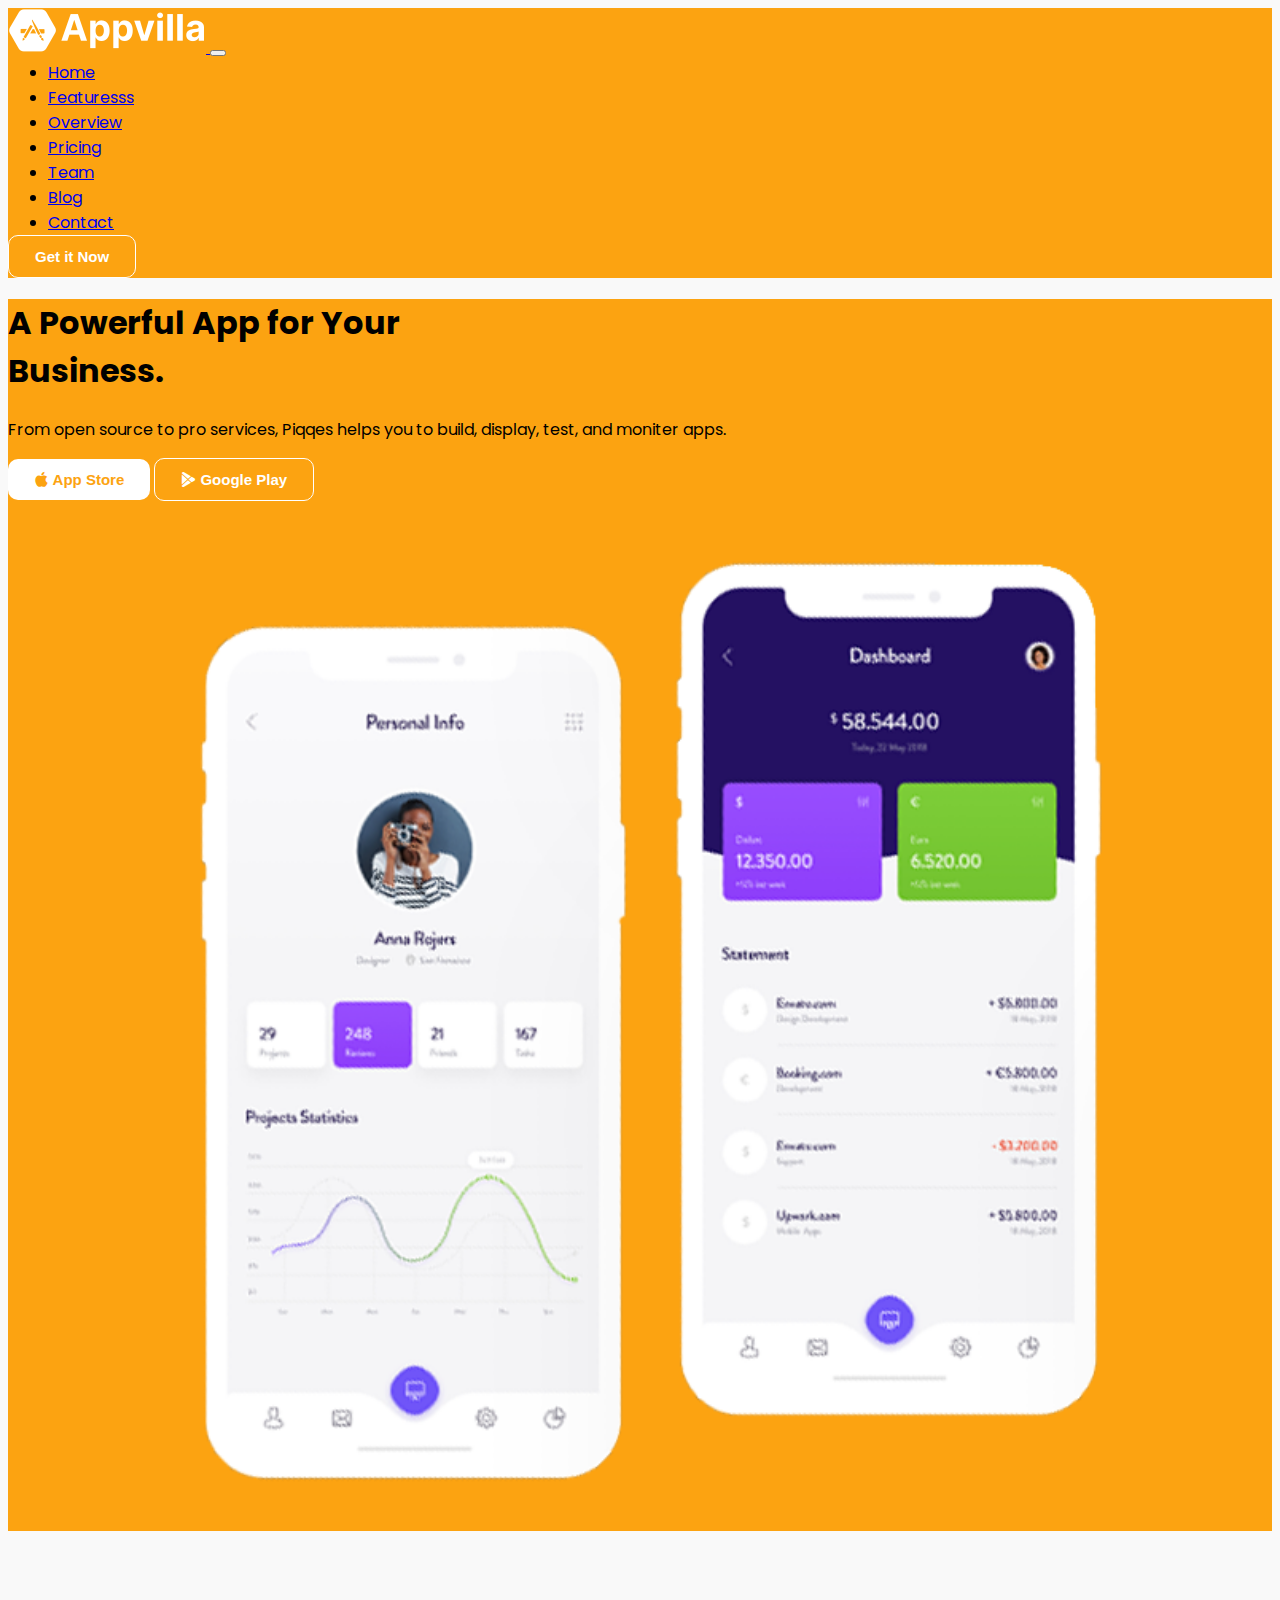
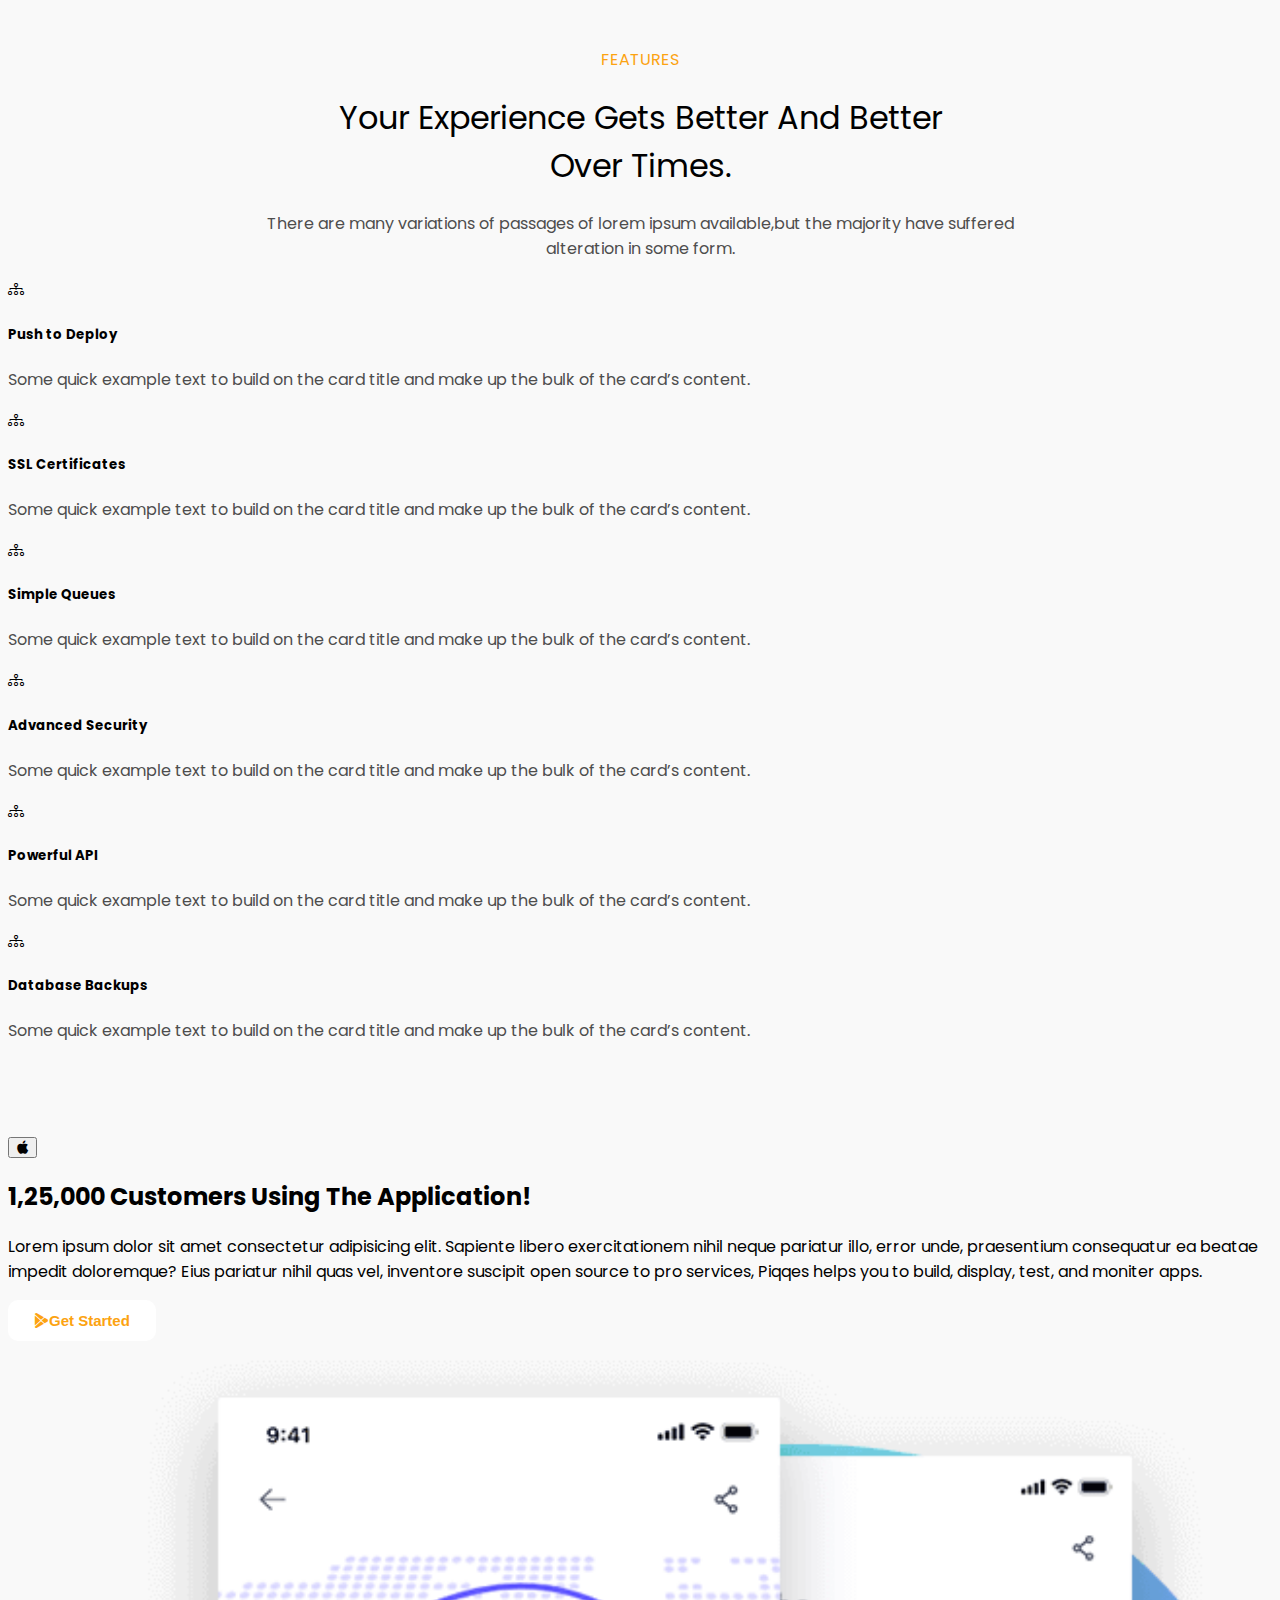
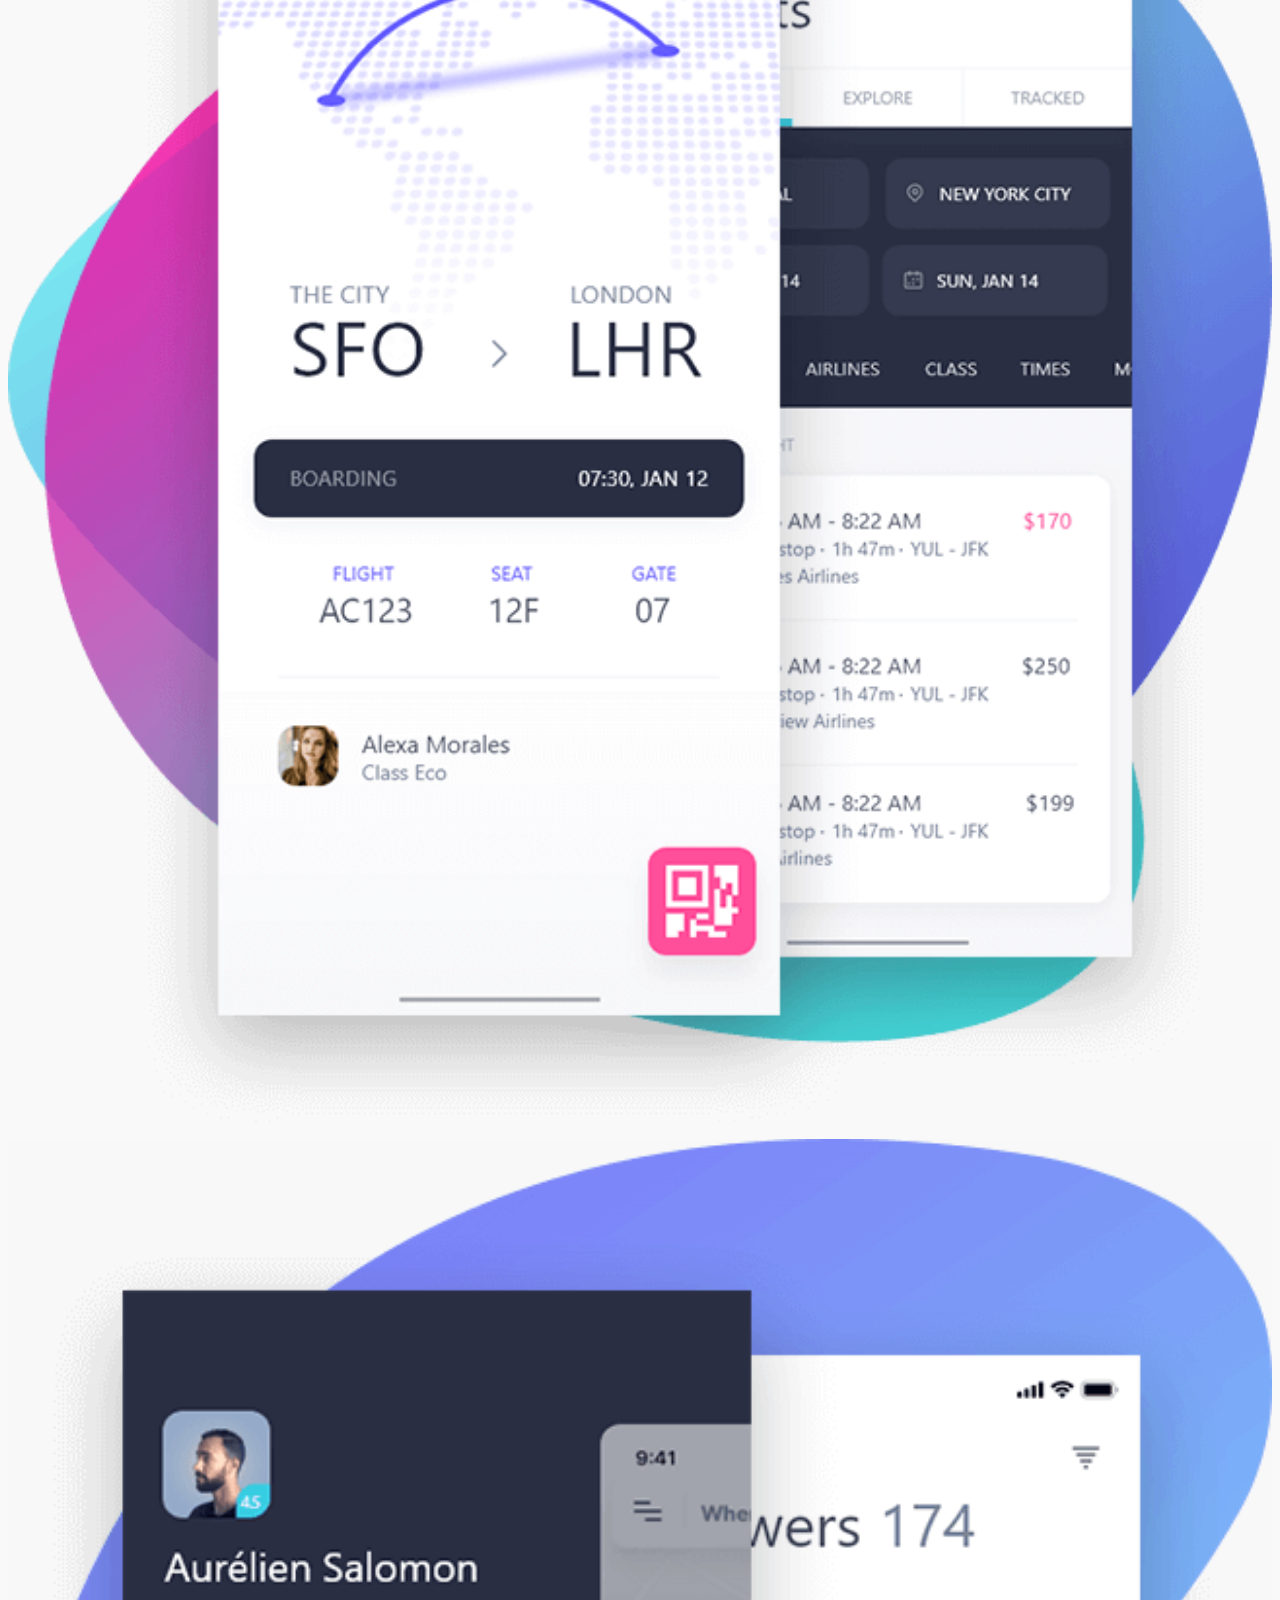
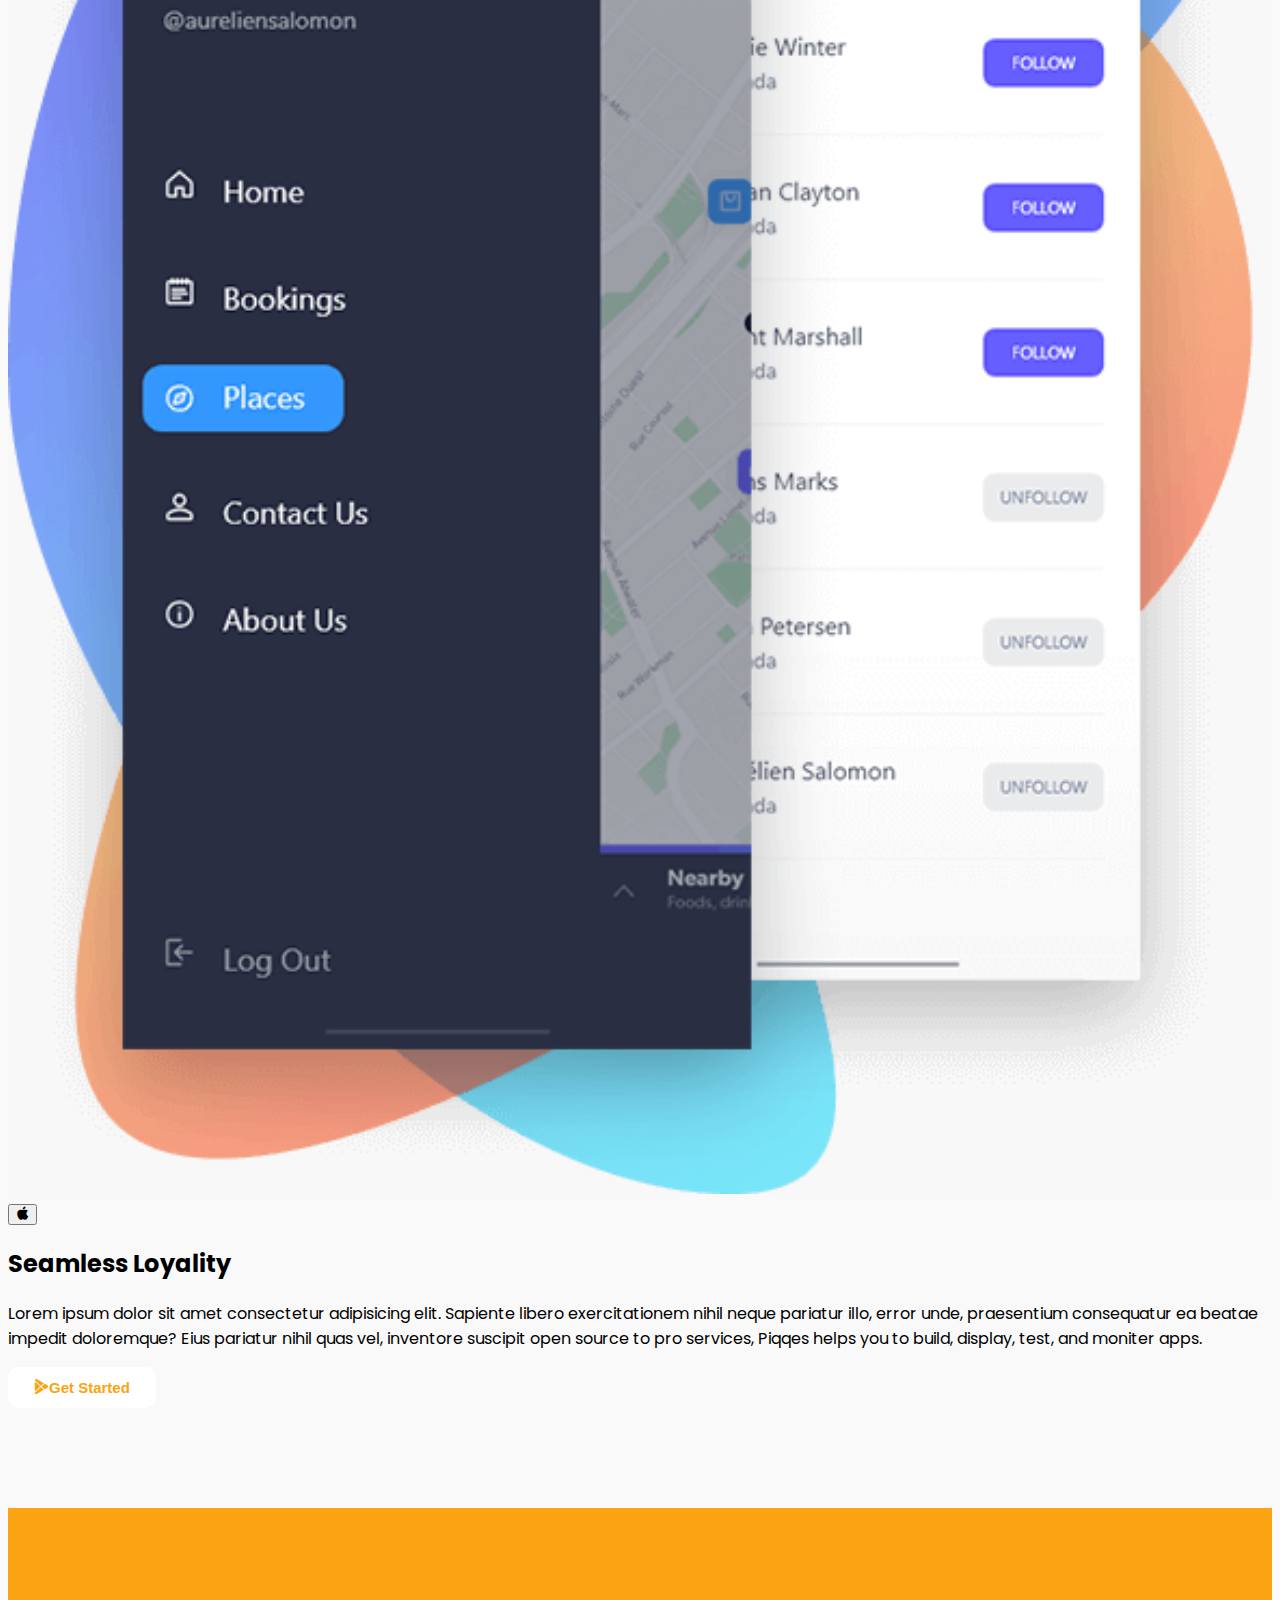
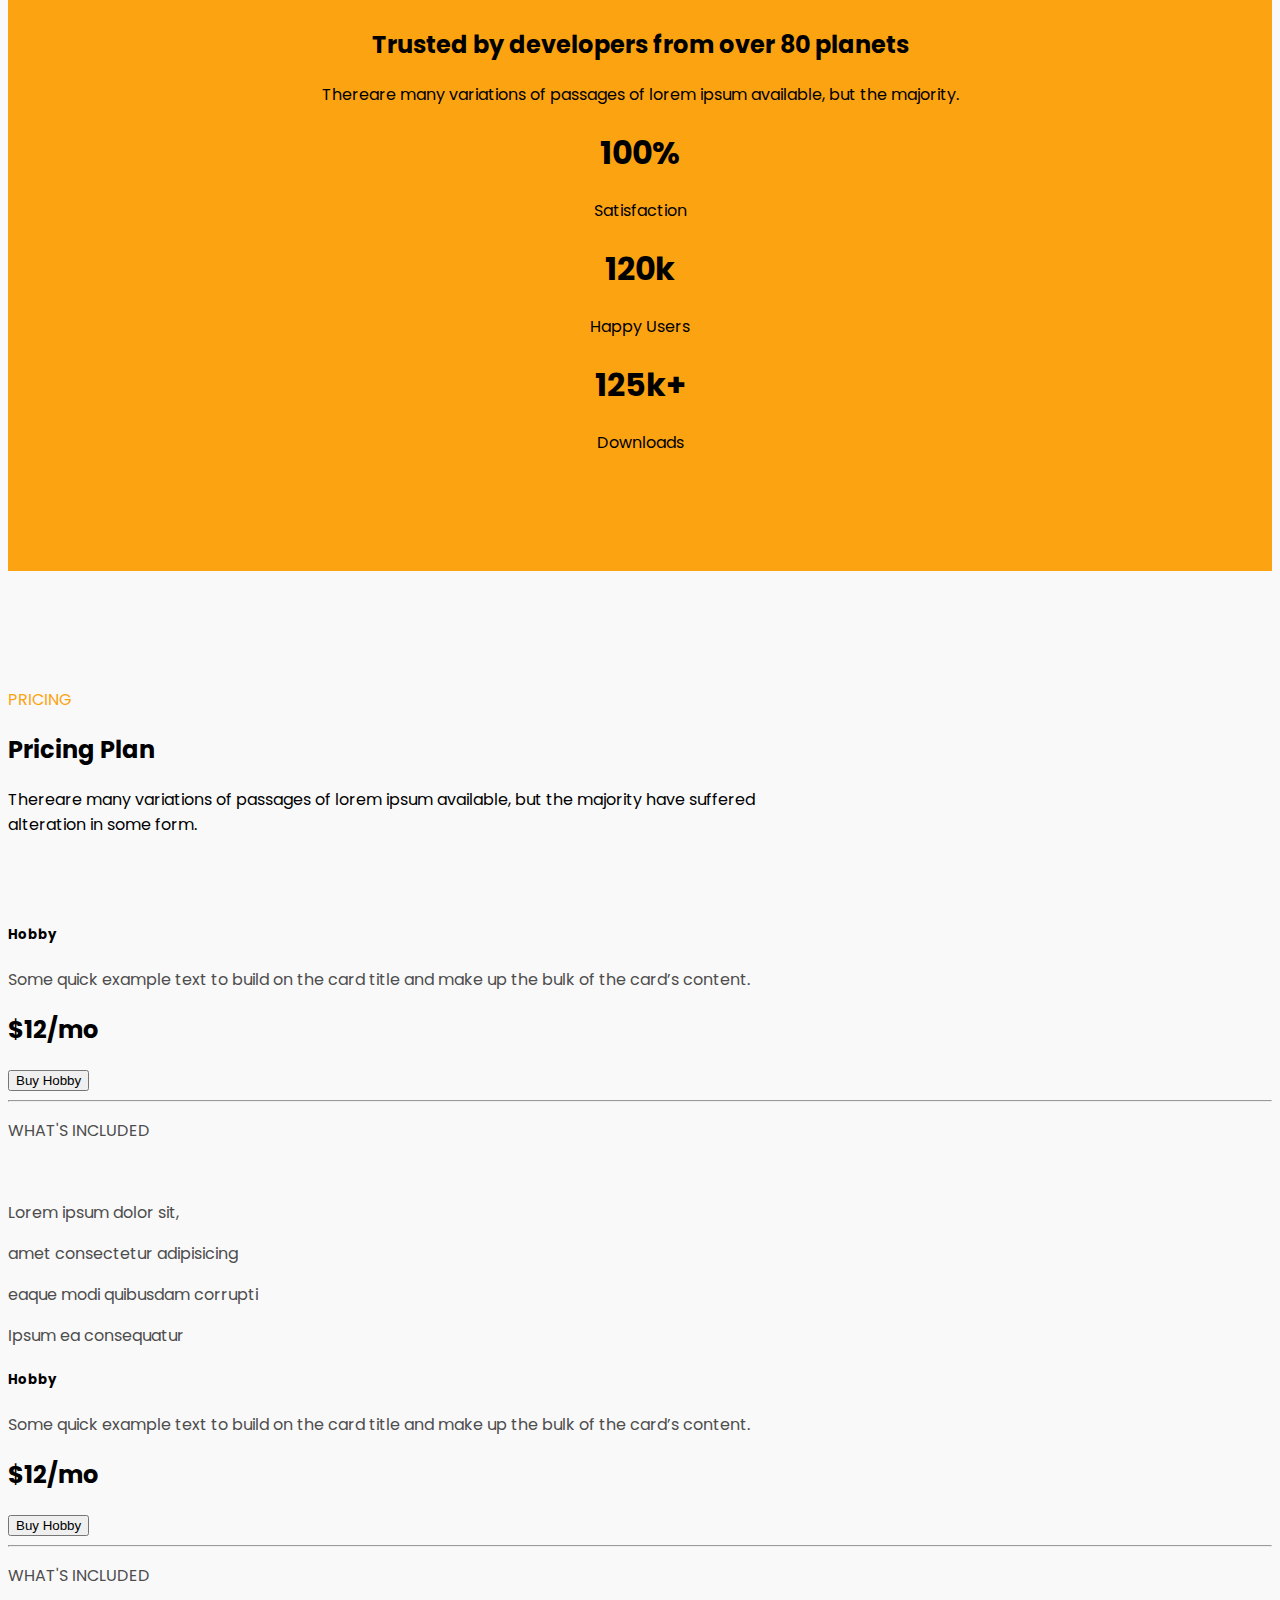
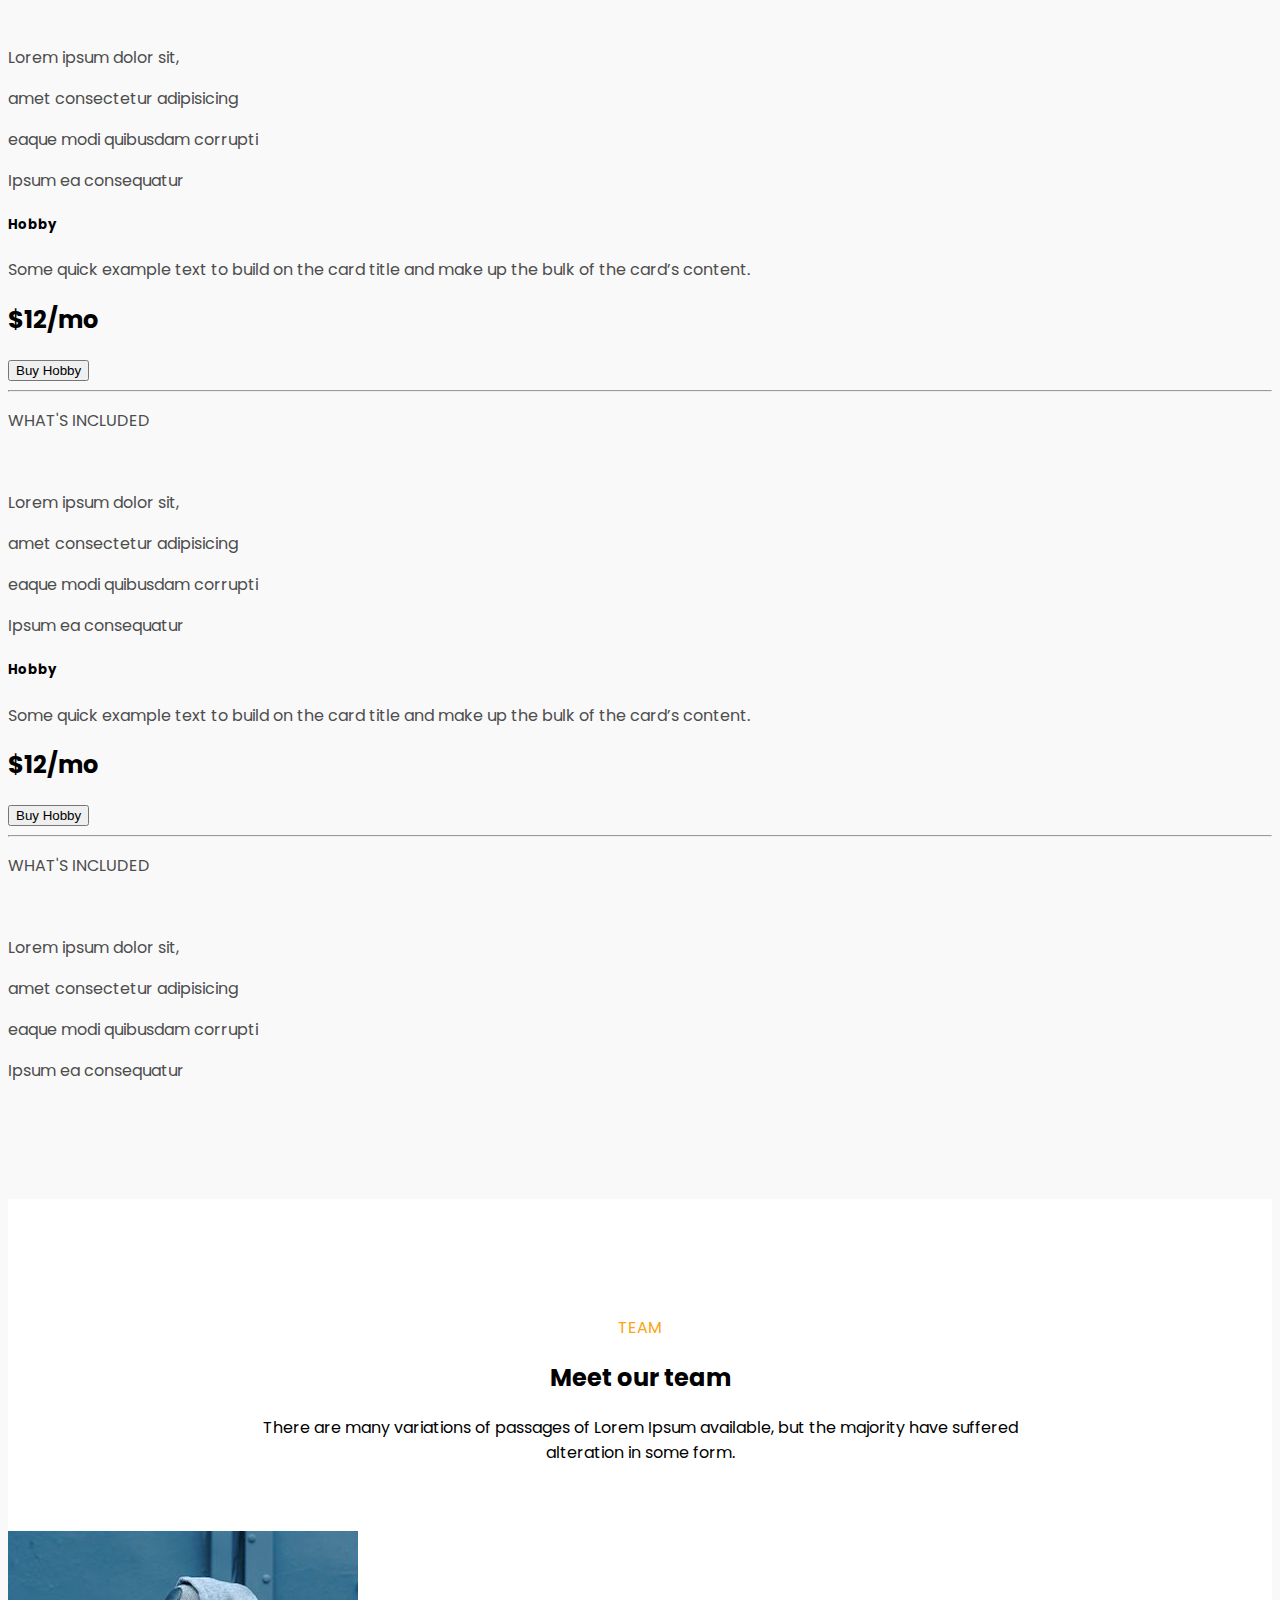
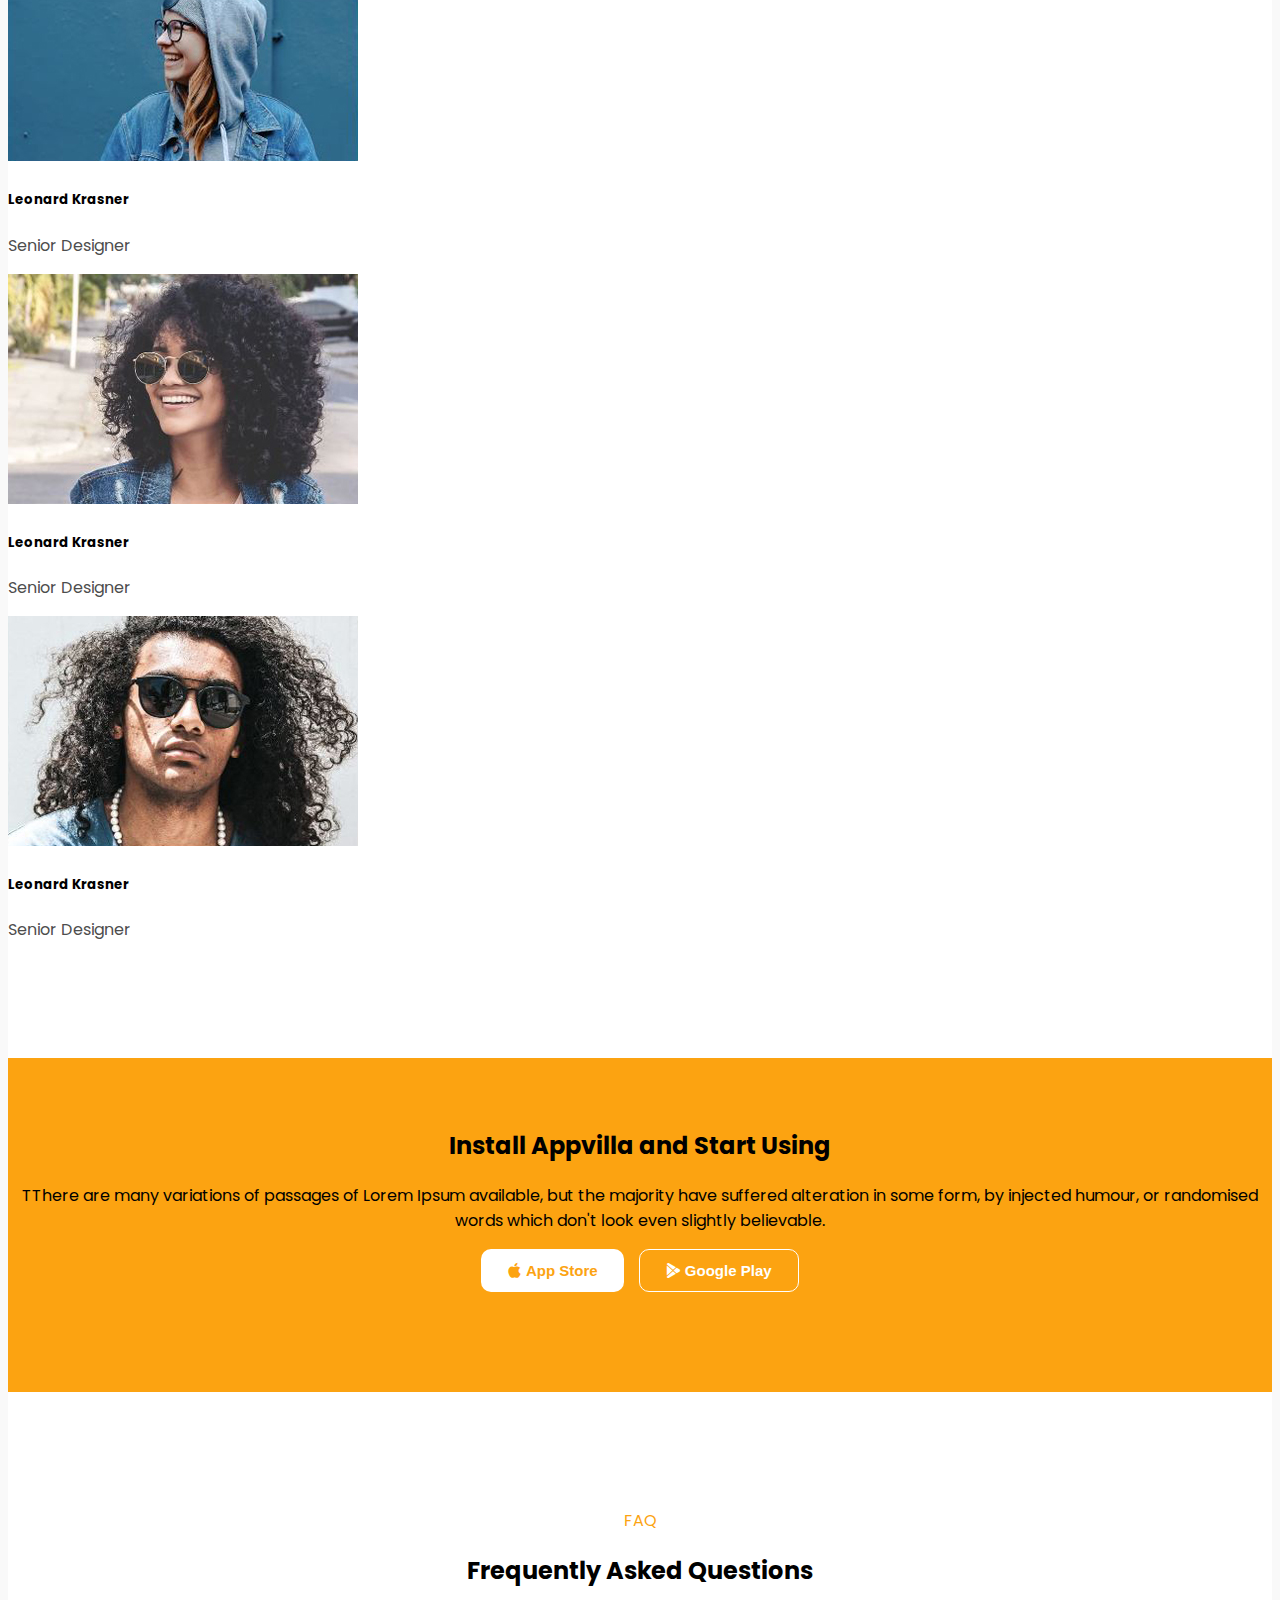
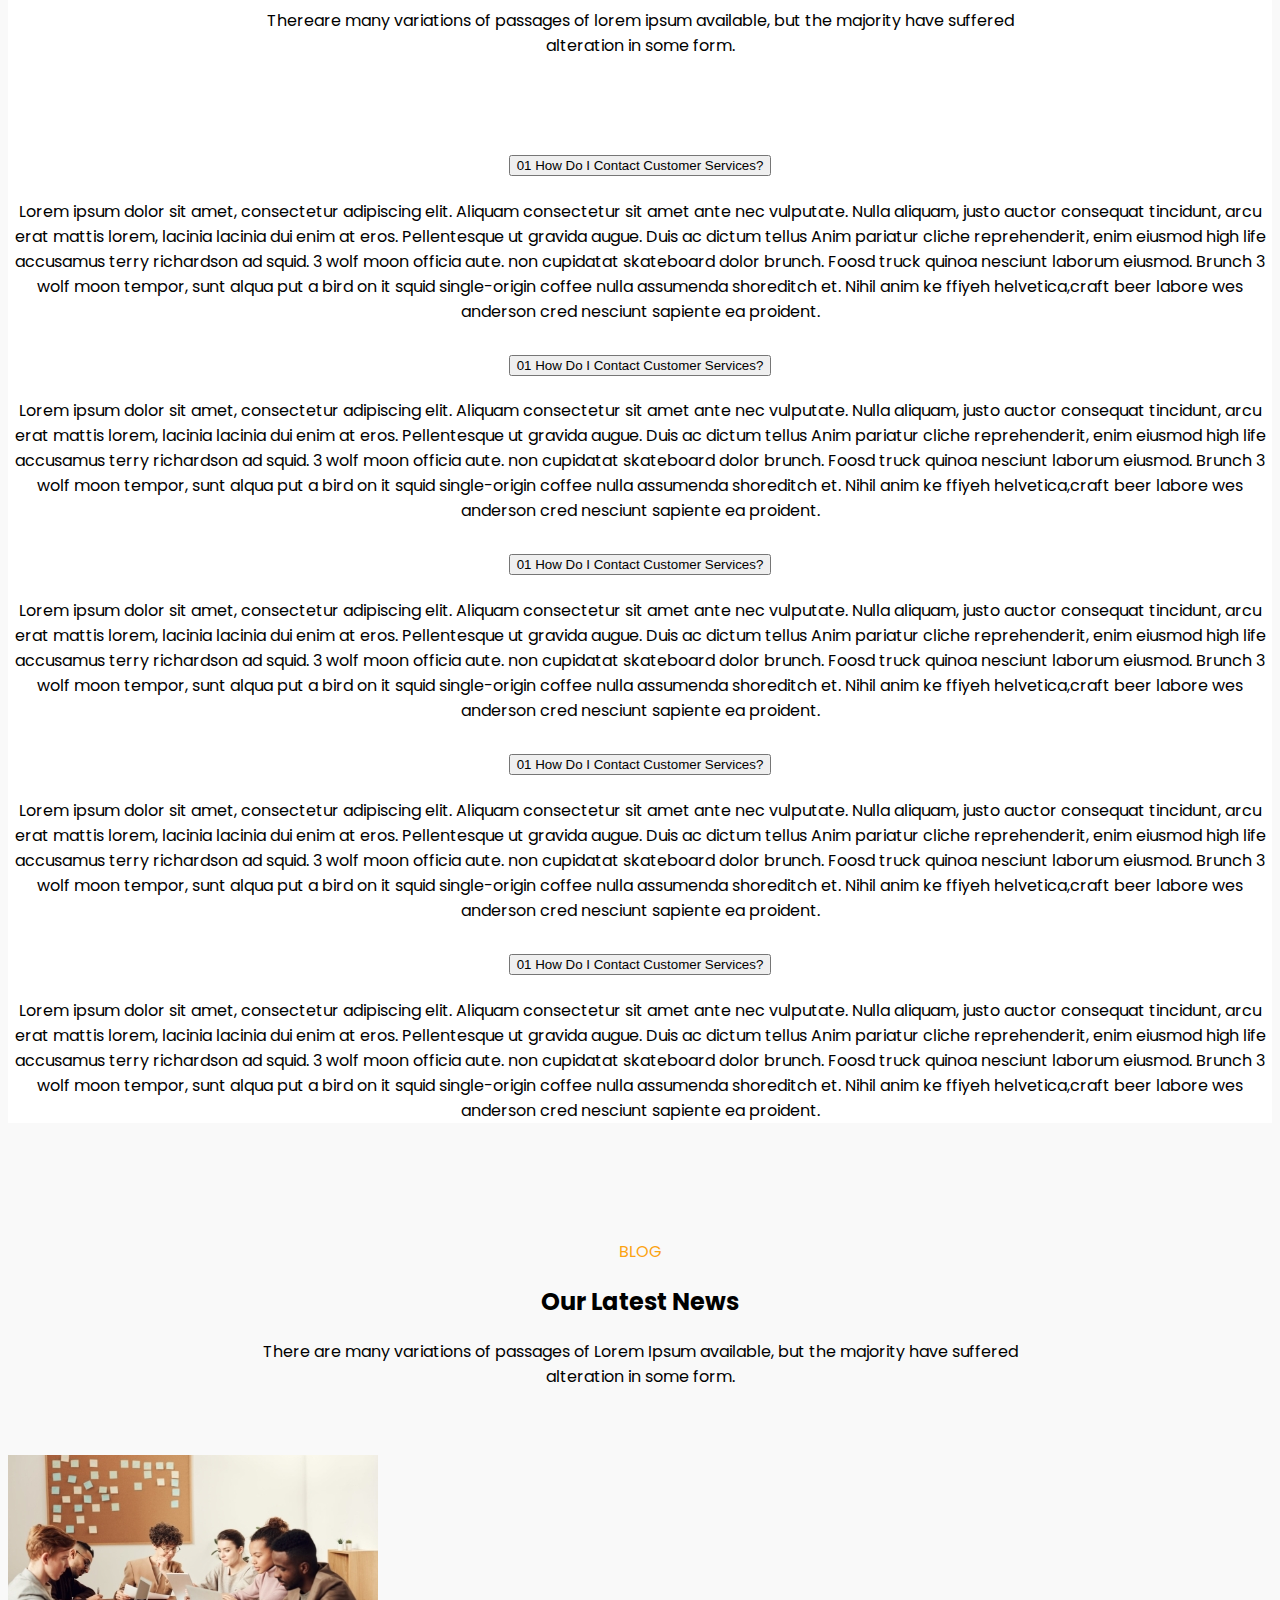
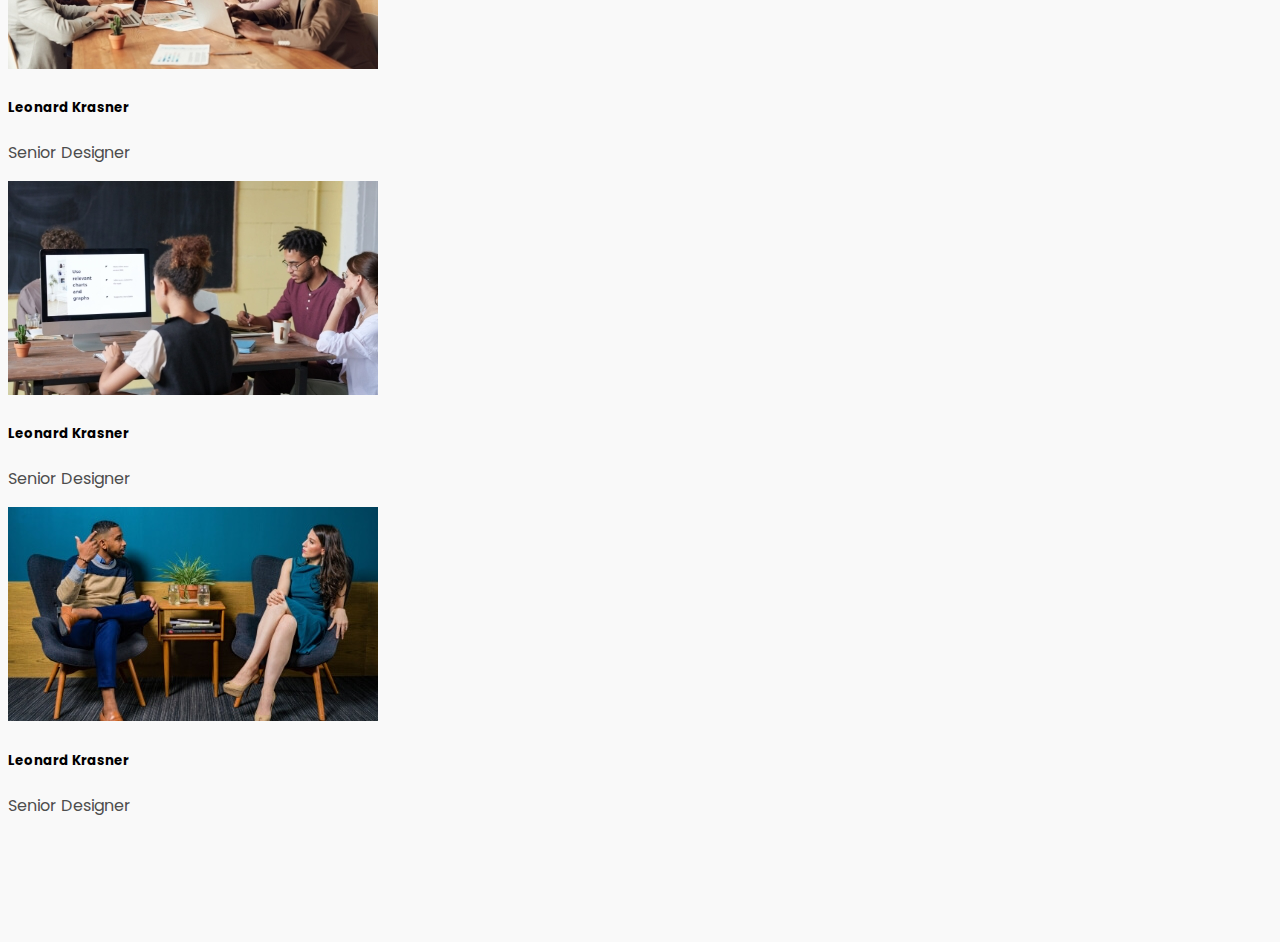
<file: index.html>
<!DOCTYPE html>
<html lang="en">

<head>
    <meta charset="UTF-8">
    <meta name="viewport" content="width=device-width, initial-scale=1.0">
    <link href="https://cdn.jsdelivr.net/npm/bootstrap@5.3.8/dist/css/bootstrap.min.css" rel="stylesheet"
        integrity="sha384-sRIl4kxILFvY47J16cr9ZwB07vP4J8+LH7qKQnuqkuIAvNWLzeN8tE5YBujZqJLB" crossorigin="anonymous">
    <script src="https://cdn.jsdelivr.net/npm/bootstrap@5.3.8/dist/js/bootstrap.bundle.min.js"
        integrity="sha384-FKyoEForCGlyvwx9Hj09JcYn3nv7wiPVlz7YYwJrWVcXK/BmnVDxM+D2scQbITxI"
        crossorigin="anonymous"></script>
    <link rel="stylesheet" href="https://cdn.jsdelivr.net/npm/bootstrap-icons@1.13.1/font/bootstrap-icons.min.css">
    <link rel="stylesheet" href="css/styleesheet-ezhil.css">
    <link rel="preconnect" href="https://fonts.googleapis.com">
    <link rel="preconnect" href="https://fonts.googleapis.com">
    <link rel="preconnect" href="https://fonts.gstatic.com" crossorigin>
    <link
        href="https://fonts.googleapis.com/css2?family=Poppins:ital,wght@0,100;0,200;0,300;0,400;0,500;0,600;0,700;0,800;0,900;1,100;1,200;1,300;1,400;1,500;1,600;1,700;1,800;1,900&display=swap"
        rel="stylesheet">
    <title>Website</title>
</head>

<body>
    <!-- Navbar -->
    <nav class="navbar navbar-expand-lg">
        <div class="container-fluid">
            <a class="navbar-brand" href="#">
                <!-- LOGO IMAGE HERE -->
                <img src="images\white-logo.png" alt="">
            </a>
            <button class="navbar-toggler" type="button" data-bs-toggle="collapse"
                data-bs-target="#navbarSupportedContent" aria-controls="navbarSupportedContent" aria-expanded="false"
                aria-label="Toggle navigation">
                <span class="navbar-toggler-icon"></span>
            </button>
            <div class="collapse navbar-collapse" id="navbarSupportedContent">
                <ul class="navbar-nav me-auto mb-2 mb-lg-0 nav-center">
                    <!-- CREATE NAV LINKS HERE -->
                    <li class="nav-item">
                        <a class="nav-link active" aria-current="page" href="#">Home</a>
                    </li>
                    <li class="nav-item">
                        <a class="nav-link" href="#">Featuresss</a>
                    </li>
                    <li class="nav-item">
                        <a class="nav-link" href="#">Overview</a>
                    </li>
                    <li class="nav-item">
                        <a class="nav-link" href="#">Pricing</a>
                    </li>
                    <li class="nav-item">
                        <a class="nav-link" href="#">Team</a>
                    </li>
                    <li class="nav-item">
                        <a class="nav-link" href="#">Blog</a>
                    </li>
                    <li class="nav-item">
                        <a class="nav-link" href="#">Contact</a>
                    </li>
                </ul>
                <div class="btm-wrap"><button>Get it Now</button></div>
            </div>
        </div>
    </nav>
    <!-- Navbar -->

    <!-- Hero -->
    <div class="hero-wrap">
        <div class="container">
            <div class="row">
                <div class="col-lg-6 col-md-12">
                    <h1>A Powerful App for Your<br>Business.</h1>
                    <p>From open source to pro services, Piqqes helps you to build, display, test, and moniter apps.</p>
                    <div class="button-wrap">
                        <button><i class="bi bi-apple"></i> App Store</button>
                        <button class="outline"><i class="bi bi-google-play"></i> Google Play</button>
                    </div>
                </div>
                <div class="col-lg-6 col-md-12">
                    <img src="images\hero-img.png" style="width:100%" alt="">
                </div>
            </div>
        </div>
    </div><br><br><br><br>
    <!-- Hero -->
    <!-- Features #1 -->
    <div class="feature-wrap">
        <div class="container">
            <div class="row">
                <p style="color:#fca311">FEATURES</p>
                <h1>Your Experience Gets Better And Better<br> Over Times.</h1>
                <p style="color:rgb(78, 77, 77)">There are many variations of passages of lorem ipsum available,but the
                    majority have suffered<br>alteration in some form.</p>
                <div class="col-lg-4 col-md-12">
                    <div class="card">
                        <i class="bi bi-diagram-3"></i>
                        <div class="card-body">
                            <h5 class="title">Push to Deploy</h5>
                            <p class="text">Some quick example text to build on the card title and make up the bulk
                                of the card’s content.</p>
                        </div>
                    </div>
                </div>
                <div class="col-lg-4 col-md-12">
                    <div class="card">
                        <i class="bi bi-diagram-3"></i>
                        <div class="card-body">
                            <h5 class="title">SSL Certificates</h5>
                            <p class="text">Some quick example text to build on the card title and make up the bulk
                                of the card’s content.</p>
                        </div>
                    </div>
                </div>
                <div class="col-lg-4 col-md-12">
                    <div class="card">
                        <i class="bi bi-diagram-3"></i>
                        <div class="card-body">
                            <h5 class="title">Simple Queues</h5>
                            <p class="text">Some quick example text to build on the card title and make up the bulk
                                of the card’s content.</p>
                        </div>
                    </div>
                </div>
                <div class="col-lg-4 col-md-12">
                    <div class="card">
                        <i class="bi bi-diagram-3"></i>
                        <div class="card-body">
                            <h5 class="title">Advanced Security</h5>
                            <p class="text">Some quick example text to build on the card title and make up the bulk
                                of the card’s content.</p>
                        </div>
                    </div>
                </div>
                <div class="col-lg-4 col-md-12">
                    <div class="card">
                        <i class="bi bi-diagram-3"></i>
                        <div class="card-body">
                            <h5 class="title">Powerful API</h5>
                            <p class="text">Some quick example text to build on the card title and make up the bulk
                                of the card’s content.</p>
                        </div>
                    </div>
                </div>
                <div class="col-lg-4 col-md-12">
                    <div class="card">
                        <i class="bi bi-diagram-3"></i>
                        <div class="card-body">
                            <h5 class="title">Database Backups</h5>
                            <p class="text">Some quick example text to build on the card title and make up the bulk
                                of the card’s content.</p>
                        </div>
                    </div>
                </div>
            </div>
        </div>
    </div><br><br><br>
    <!-- Features-->

    <!-- Features #1 -->
    <div class="Fea1-wrap">
        <div class="container">
            <div class="row">
                <div class="col-lg-6 col-md-12">
                    <button><i class="bi bi-apple"></i></button>
                    <h2>1,25,000 Customers Using The Application!</h2>
                    <p> Lorem ipsum dolor sit amet consectetur adipisicing elit. Sapiente libero exercitationem nihil
                        neque pariatur illo,
                        error unde, praesentium consequatur ea beatae impedit doloremque? Eius pariatur nihil quas vel,
                        inventore suscipit
                        open source to pro services, Piqqes helps you to build, display, test, and moniter apps.</p>
                    <div class="button-wrap">

                        <button><i class="bi bi-google-play"></i>Get Started</button>
                    </div>
                </div>
                <div class="col-lg-6 col-md-12">
                    <img src="images\features-1.png" style="width:100%" alt="">
                </div>
            </div>
        </div>
    </div>
    <!-- Features #1 -->

    <!-- Features #2-->
    <div class="Fea1-wrap">
        <div class="container">
            <div class="row">
                <div class="col-lg-6 col-md-12">
                    <img src="images\features-2.png" style="width:100%" alt="">
                </div>
                <div class="col-lg-6 col-md-12">
                    <button><i class="bi bi-apple"></i></button>
                    <h2>Seamless Loyality</h2>
                    <p> Lorem ipsum dolor sit amet consectetur adipisicing elit. Sapiente libero exercitationem nihil
                        neque pariatur illo,
                        error unde, praesentium consequatur ea beatae impedit doloremque? Eius pariatur nihil quas vel,
                        inventore suscipit
                        open source to pro services, Piqqes helps you to build, display, test, and moniter apps.</p>
                    <div class="button-wrap">

                        <button><i class="bi bi-google-play"></i>Get Started</button>
                    </div>
                </div>

            </div>
        </div>
    </div><br><br><br><br>
    <!-- Features #1 -->

    <!-- Stats -->
    <div class="stats-wrap">
        <div class="container"><br><br><br><br>
            <h2>Trusted by developers from over 80 planets</h2>
            <p>Thereare many variations of passages of lorem ipsum available, but the majority.</p>
            <div class="row">
                <div class="col-lg-4 col-md-2">
                    <h1>100%</h1>
                    <p>Satisfaction</p>
                </div>
                <div class="col-lg-4 col-md-2">
                    <h1>120k</h1>
                    <p>Happy Users</p>
                </div>
                <div class="col-lg-4 col-md-2">
                    <h1>125k+</h1>
                    <p>Downloads</p>
                </div>
            </div>
        </div><br><br><br><br>
    </div>

    <!-- Stats -->

    <!-- Pricing -->
    <div class="price-wrap">
        <div class="container"><br><br><br><br>
            <p style="color:#fca311">PRICING</p>
            <h2>Pricing Plan</h2>
            <p>Thereare many variations of passages of lorem ipsum
                available, but the majority have suffered <br>alteration in some form.</p><br><br>
            <div class="row">
                <div class="col-lg-3 col-md-6">
                    <div class="card">
                        <div class="card-body">
                            <h5 class="card-title">Hobby</h5>
                            <p class="card-text">Some quick example text to build on the card title and make up the bulk
                                of the card’s content.</p>
                            <h2>$12/mo</h2>
                            <button>Buy Hobby</button>
                            <hr>
                            <p>WHAT'S INCLUDED</p><br>
                            <p>Lorem ipsum dolor sit,
                            <p>amet consectetur adipisicing </p>
                            <p>eaque modi quibusdam corrupti</p>
                            <p>Ipsum ea consequatur</p>
                        </div>
                    </div>
                </div>
                <div class="col-lg-3 col-md-6">
                    <div class="card">
                        <div class="card-body">
                            <h5 class="card-title">Hobby</h5>
                            <p class="card-text">Some quick example text to build on the card title and make up the bulk
                                of the card’s content.</p>
                            <h2>$12/mo</h2>
                            <button>Buy Hobby</button>
                            <hr>
                            <p>WHAT'S INCLUDED</p><br>
                            <p>Lorem ipsum dolor sit,
                            <p>amet consectetur adipisicing </p>
                            <p>eaque modi quibusdam corrupti</p>
                            <p>Ipsum ea consequatur</p>
                        </div>
                    </div>
                </div>
                <div class="col-lg-3 col-md-6">
                    <div class="card">
                        <div class="card-body">
                            <h5 class="card-title">Hobby</h5>
                            <p class="card-text">Some quick example text to build on the card title and make up the bulk
                                of the card’s content.</p>
                            <h2>$12/mo</h2>
                            <button>Buy Hobby</button>
                            <hr>
                            <p>WHAT'S INCLUDED</p><br>
                            <p>Lorem ipsum dolor sit,
                            <p>amet consectetur adipisicing </p>
                            <p>eaque modi quibusdam corrupti</p>
                            <p>Ipsum ea consequatur</p>
                        </div>
                    </div>
                </div>
                <div class="col-lg-3 col-md-6">
                    <div class="card">
                        <div class="card-body">
                            <h5 class="card-title">Hobby</h5>
                            <p class="card-text">Some quick example text to build on the card title and make up the bulk
                                of the card’s content.</p>
                            <h2>$12/mo</h2>
                            <button>Buy Hobby</button>
                            <hr>
                            <p>WHAT'S INCLUDED</p><br>
                            <p>Lorem ipsum dolor sit,
                            <p>amet consectetur adipisicing </p>
                            <p>eaque modi quibusdam corrupti</p>
                            <p>Ipsum ea consequatur</p>
                        </div>
                    </div>
                </div>
            </div>
        </div><br><br><br><br>
    </div>
    <!-- Pricing -->

    <!-- Team -->
    <div class="team-wrap">
        <div class="container"><br><br><br><br>
            <p style="color:#fca311">TEAM</p>
            <h2> Meet our team</h2>
            <p>There are many variations of passages of Lorem Ipsum available, but the majority have suffered<br>
                alteration in some form.</p><br><br>
            <div class="row">
                <div class="col-lg-4 col-md-6">
                    <div class="card">
                        <img src="images\team1.jpg" class="card-img-top" alt="...">
                        <div class="card-body">
                            <h5 class="card-title">Leonard Krasner</h5>
                            <p class="card-text">Senior Designer</p>
                        </div>
                    </div>
                </div>
                <div class="col-lg-4 col-md-6">
                    <div class="card">
                        <img src="images\team2.jpg" class="card-img-top" alt="...">
                        <div class="card-body">
                            <h5 class="card-title">Leonard Krasner</h5>
                            <p class="card-text">Senior Designer</p>
                        </div>
                    </div>
                </div>
                <div class="col-lg-4 col-md-6">
                    <div class="card">
                        <img src="images\team3.jpg" class="card-img-top" alt="...">
                        <div class="card-body">
                            <h5 class="card-title">Leonard Krasner</h5>
                            <p class="card-text">Senior Designer</p>
                        </div>
                    </div>
                </div>
            </div>
        </div><br><br><br><br>
    </div>
    <!-- Team -->

    <!-- Testimonial
    <div class="team-wrap">
        <div class="container"><br><br><br><br>
            <div class="row">
                <div id="carouselExampleCaptions" class="carousel slide">
                    <div class="carousel-indicators">
                        <button type="button" data-bs-target="#carouselExampleCaptions" data-bs-slide-to="0"
                            class="active" aria-current="true" aria-label="Slide 1"></button>
                        <button type="button" data-bs-target="#carouselExampleCaptions" data-bs-slide-to="1"
                            aria-label="Slide 2"></button>
                        <button type="button" data-bs-target="#carouselExampleCaptions" data-bs-slide-to="2"
                            aria-label="Slide 3"></button>
                    </div>
                    <div class="carousel-inner">
                        <div class="carousel-item active">
                            <img src="images\testimonial-img.jpg" class="d-block w-100" alt="...">
                            <div class="carousel-caption d-none d-md-block">
                                <h5>First slide label</h5>
                                <p>Some representative placeholder content for the first slide.</p>
                            </div>
                        </div>
                        <div class="carousel-item">
                            <img src="images\testimonial-img.jpg" class="d-block w-100" alt="...">
                            <div class="carousel-caption d-none d-md-block">
                                <h5>Second slide label</h5>
                                <p>Some representative placeholder content for the second slide.</p>
                            </div>
                        </div>
                        <div class="carousel-item">
                            <img src="images\testimonial-img.jpg" class="d-block w-100" alt="...">
                            <div class="carousel-caption d-none d-md-block">
                                <h5>Third slide label</h5>
                                <p>Some representative placeholder content for the third slide.</p>
                            </div>
                        </div>
                    </div>
                    <button class="carousel-control-prev" type="button" data-bs-target="#carouselExampleCaptions"
                        data-bs-slide="prev">
                        <span class="carousel-control-prev-icon" aria-hidden="true"></span>
                        <span class="visually-hidden">Previous</span>
                    </button>
                    <button class="carousel-control-next" type="button" data-bs-target="#carouselExampleCaptions"
                        data-bs-slide="next">
                        <span class="carousel-control-next-icon" aria-hidden="true"></span>
                        <span class="visually-hidden">Next</span>
                    </button>
                </div> -->
    <!-- Testimonial -->

    <!-- CTA -->
    <div class="cta-wrap">
        <div class="container"><br><br>
            <h2>Install Appvilla and Start Using</h2>
            <p>TThere are many variations of passages of Lorem Ipsum available, but the majority have suffered
                alteration in some form, by injected humour,
                or randomised words which don't look even slightly believable.</p>
            <div class="row">
                <div class="col-lg-12 col-md-6">
                    <div class="button-wrap">
                        <button><i class="bi bi-apple"></i> App Store</button>
                        <button class="outline"><i class="bi bi-google-play"></i> Google Play</button>
                    </div>
                </div><br><br><br><br>
            </div>
        </div>
    </div>
    <!--CTA  -->

    <!-- FAQ -->
    <div class="faq-wrap">
        <div class="container"><br><br><br><br>
            <p style="color:#fca311">FAQ</p>
            <h2>Frequently Asked Questions</h2>
            <p>Thereare many variations of passages of lorem ipsum
                available, but the majority have suffered <br>alteration in some form.</p><br><br>
            <div class="row">
                <div class="col-lg-12 col-md-6">
                    <div class="accordion accordion-flush" id="accordionFlushExample">
                        <div class="accordion-item">
                            <h2 class="accordion-header">
                                <button class="accordion-button collapsed" type="button" data-bs-toggle="collapse"
                                    data-bs-target="#flush-collapseOne" aria-expanded="false"
                                    aria-controls="flush-collapseOne">01 How Do I Contact
                                    Customer Services?</button>
                            </h2>
                            <div id="flush-collapseOne" class="accordion-collapse collapse"
                                data-bs-parent="#accordionFlushExample">
                                <div class="accordion-body">Lorem ipsum dolor sit amet, consectetur adipiscing
                                    elit. Aliquam consectetur sit amet ante nec vulputate. Nulla aliquam, justo
                                    auctor consequat tincidunt, arcu erat mattis lorem, lacinia lacinia dui enim
                                    at eros. Pellentesque ut gravida augue. Duis ac dictum tellus
                                    Anim pariatur cliche reprehenderit, enim eiusmod high life accusamus terry
                                    richardson ad squid.
                                    3 wolf moon officia aute. non cupidatat skateboard dolor brunch. Foosd truck
                                    quinoa nesciunt laborum eiusmod.
                                    Brunch 3 wolf moon tempor, sunt alqua put a bird on it squid single-origin
                                    coffee nulla assumenda shoreditch et.
                                    Nihil anim ke ffiyeh helvetica,craft beer labore wes anderson cred nesciunt
                                    sapiente ea proident.</div>
                            </div>
                        </div>
                        <div class="accordion-item">
                            <h2 class="accordion-header">
                                <button class="accordion-button collapsed" type="button" data-bs-toggle="collapse"
                                    data-bs-target="#flush-collapseOne" aria-expanded="false"
                                    aria-controls="flush-collapseOne">01 How Do I Contact
                                    Customer Services?</button>
                            </h2>
                            <div id="flush-collapseOne" class="accordion-collapse collapse"
                                data-bs-parent="#accordionFlushExample">
                                <div class="accordion-body">Lorem ipsum dolor sit amet, consectetur adipiscing
                                    elit. Aliquam consectetur sit amet ante nec vulputate. Nulla aliquam, justo
                                    auctor consequat tincidunt, arcu erat mattis lorem, lacinia lacinia dui enim
                                    at eros. Pellentesque ut gravida augue. Duis ac dictum tellus
                                    Anim pariatur cliche reprehenderit, enim eiusmod high life accusamus terry
                                    richardson ad squid.
                                    3 wolf moon officia aute. non cupidatat skateboard dolor brunch. Foosd truck
                                    quinoa nesciunt laborum eiusmod.
                                    Brunch 3 wolf moon tempor, sunt alqua put a bird on it squid single-origin
                                    coffee nulla assumenda shoreditch et.
                                    Nihil anim ke ffiyeh helvetica,craft beer labore wes anderson cred nesciunt
                                    sapiente ea proident.</div>
                            </div>
                        </div>
                        <div class="accordion-item">
                            <h2 class="accordion-header">
                                <button class="accordion-button collapsed" type="button" data-bs-toggle="collapse"
                                    data-bs-target="#flush-collapseOne" aria-expanded="false"
                                    aria-controls="flush-collapseOne">01 How Do I Contact
                                    Customer Services?</button>
                            </h2>
                            <div id="flush-collapseOne" class="accordion-collapse collapse"
                                data-bs-parent="#accordionFlushExample">
                                <div class="accordion-body">Lorem ipsum dolor sit amet, consectetur adipiscing
                                    elit. Aliquam consectetur sit amet ante nec vulputate. Nulla aliquam, justo
                                    auctor consequat tincidunt, arcu erat mattis lorem, lacinia lacinia dui enim
                                    at eros. Pellentesque ut gravida augue. Duis ac dictum tellus
                                    Anim pariatur cliche reprehenderit, enim eiusmod high life accusamus terry
                                    richardson ad squid.
                                    3 wolf moon officia aute. non cupidatat skateboard dolor brunch. Foosd truck
                                    quinoa nesciunt laborum eiusmod.
                                    Brunch 3 wolf moon tempor, sunt alqua put a bird on it squid single-origin
                                    coffee nulla assumenda shoreditch et.
                                    Nihil anim ke ffiyeh helvetica,craft beer labore wes anderson cred nesciunt
                                    sapiente ea proident.</div>
                            </div>
                        </div>
                        <div class="accordion-item">
                            <h2 class="accordion-header">
                                <button class="accordion-button collapsed" type="button" data-bs-toggle="collapse"
                                    data-bs-target="#flush-collapseOne" aria-expanded="false"
                                    aria-controls="flush-collapseOne">01 How Do I Contact
                                    Customer Services?</button>
                            </h2>
                            <div id="flush-collapseOne" class="accordion-collapse collapse"
                                data-bs-parent="#accordionFlushExample">
                                <div class="accordion-body">Lorem ipsum dolor sit amet, consectetur adipiscing
                                    elit. Aliquam consectetur sit amet ante nec vulputate. Nulla aliquam, justo
                                    auctor consequat tincidunt, arcu erat mattis lorem, lacinia lacinia dui enim
                                    at eros. Pellentesque ut gravida augue. Duis ac dictum tellus
                                    Anim pariatur cliche reprehenderit, enim eiusmod high life accusamus terry
                                    richardson ad squid.
                                    3 wolf moon officia aute. non cupidatat skateboard dolor brunch. Foosd truck
                                    quinoa nesciunt laborum eiusmod.
                                    Brunch 3 wolf moon tempor, sunt alqua put a bird on it squid single-origin
                                    coffee nulla assumenda shoreditch et.
                                    Nihil anim ke ffiyeh helvetica,craft beer labore wes anderson cred nesciunt
                                    sapiente ea proident.</div>
                            </div>
                        </div>
                        <div class="accordion-item">
                            <h2 class="accordion-header">
                                <button class="accordion-button collapsed" type="button" data-bs-toggle="collapse"
                                    data-bs-target="#flush-collapseOne" aria-expanded="false"
                                    aria-controls="flush-collapseOne">01 How Do I Contact
                                    Customer Services?</button>
                            </h2>
                            <div id="flush-collapseOne" class="accordion-collapse collapse"
                                data-bs-parent="#accordionFlushExample">
                                <div class="accordion-body">Lorem ipsum dolor sit amet, consectetur adipiscing
                                    elit. Aliquam consectetur sit amet ante nec vulputate. Nulla aliquam, justo
                                    auctor consequat tincidunt, arcu erat mattis lorem, lacinia lacinia dui enim
                                    at eros. Pellentesque ut gravida augue. Duis ac dictum tellus
                                    Anim pariatur cliche reprehenderit, enim eiusmod high life accusamus terry
                                    richardson ad squid.
                                    3 wolf moon officia aute. non cupidatat skateboard dolor brunch. Foosd truck
                                    quinoa nesciunt laborum eiusmod.
                                    Brunch 3 wolf moon tempor, sunt alqua put a bird on it squid single-origin
                                    coffee nulla assumenda shoreditch et.
                                    Nihil anim ke ffiyeh helvetica,craft beer labore wes anderson cred nesciunt
                                    sapiente ea proident.</div>
                            </div>
                        </div>
                    </div>
                </div>
            </div>
        </div>
    </div>
    <!-- FAQ -->

    <!-- Blog -->
    <div class="blog-wrap">
        <div class="container"><br><br><br><br>
            <p style="color:#fca311">BLOG</p>
            <h2> Our Latest News</h2>
            <p>There are many variations of passages of Lorem Ipsum available, but the majority have suffered<br>
                alteration in some form.</p><br><br>
            <div class="row">
                <div class="col-lg-4 col-md-6">
                    <div class="card">
                        <img src="images\blog-1.jpg" class="card-img-top" alt="...">
                        <div class="card-body">
                            <h5 class="card-title">Leonard Krasner</h5>
                            <p class="card-text">Senior Designer</p>
                        </div>
                    </div>
                </div>
                <div class="col-lg-4 col-md-6">
                    <div class="card">
                        <img src="images\blog-2.jpg" class="card-img-top" alt="...">
                        <div class="card-body">
                            <h5 class="card-title">Leonard Krasner</h5>
                            <p class="card-text">Senior Designer</p>
                        </div>
                    </div>
                </div>
                <div class="col-lg-4 col-md-6">
                    <div class="card">
                        <img src="images\blog-3.jpg" class="card-img-top" alt="...">
                        <div class="card-body">
                            <h5 class="card-title">Leonard Krasner</h5>
                            <p class="card-text">Senior Designer</p>
                        </div>
                    </div>
                </div>
            </div>
        </div><br><br><br><br>
    </div>
    <!-- Blog -->

    <!-- Clients -->
    <!-- Clients -->

    <!-- Footer -->
    <!-- Footer -->





</body>


</html>
</file>
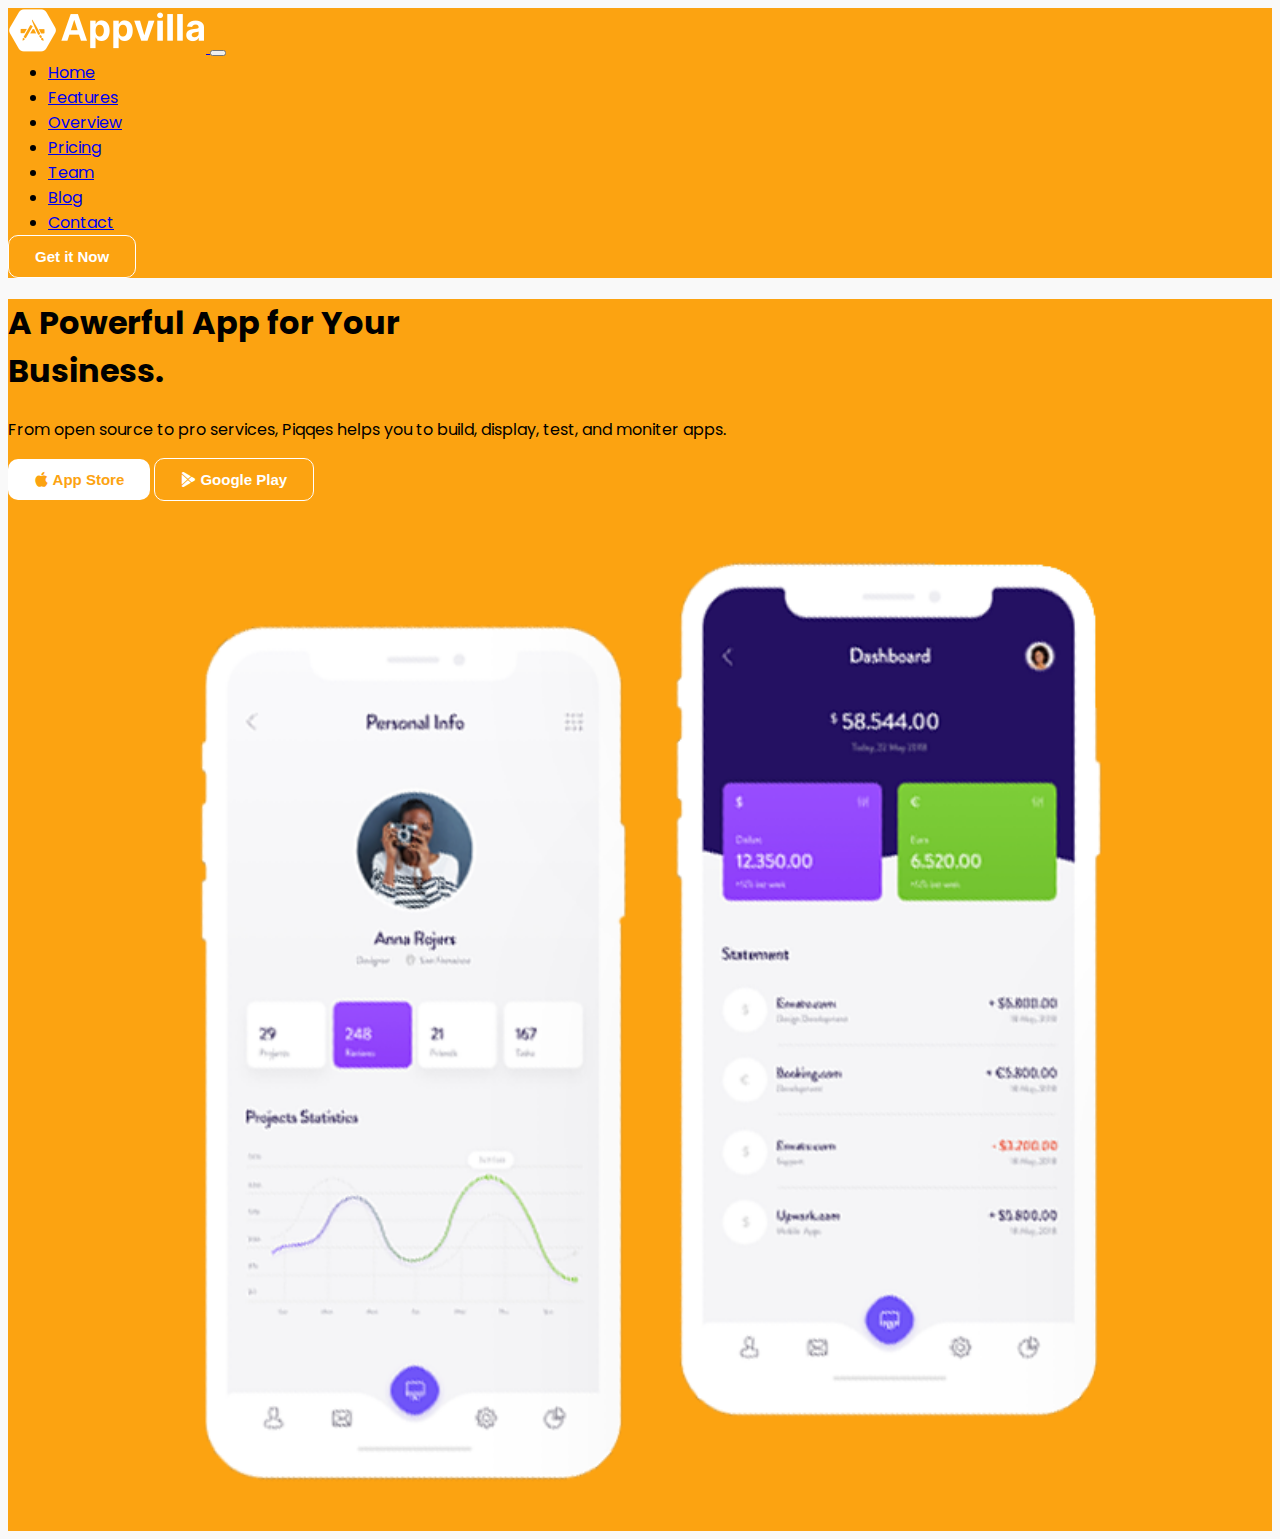
<file: appvilla-ezhil.html>
<!DOCTYPE html>
<html lang="en">

<head>
    <meta charset="UTF-8">
    <meta name="viewport" content="width=device-width, initial-scale=1.0">
    <link href="https://cdn.jsdelivr.net/npm/bootstrap@5.3.8/dist/css/bootstrap.min.css" rel="stylesheet"
        integrity="sha384-sRIl4kxILFvY47J16cr9ZwB07vP4J8+LH7qKQnuqkuIAvNWLzeN8tE5YBujZqJLB" crossorigin="anonymous">
    <script src="https://cdn.jsdelivr.net/npm/bootstrap@5.3.8/dist/js/bootstrap.bundle.min.js"
        integrity="sha384-FKyoEForCGlyvwx9Hj09JcYn3nv7wiPVlz7YYwJrWVcXK/BmnVDxM+D2scQbITxI"
        crossorigin="anonymous"></script>
    <link rel="stylesheet" href="https://cdn.jsdelivr.net/npm/bootstrap-icons@1.13.1/font/bootstrap-icons.min.css">
    <link rel="stylesheet" href="css/styleesheet-ezhil.css">
    <link rel="preconnect" href="https://fonts.googleapis.com">
<link rel="preconnect" href="https://fonts.googleapis.com">
<link rel="preconnect" href="https://fonts.gstatic.com" crossorigin>
<link href="https://fonts.googleapis.com/css2?family=Poppins:ital,wght@0,100;0,200;0,300;0,400;0,500;0,600;0,700;0,800;0,900;1,100;1,200;1,300;1,400;1,500;1,600;1,700;1,800;1,900&display=swap" rel="stylesheet">
    <title>Website</title>
</head>

<body>
    <!-- Navbar -->
    <nav class="navbar navbar-expand-lg">
        <div class="container-fluid">
            <a class="navbar-brand" href="#">
                <!-- LOGO IMAGE HERE -->
                <img src="images\white-logo.png" alt="">
            </a>
            <button class="navbar-toggler" type="button" data-bs-toggle="collapse"
                data-bs-target="#navbarSupportedContent" aria-controls="navbarSupportedContent" aria-expanded="false"
                aria-label="Toggle navigation">
                <span class="navbar-toggler-icon"></span>
            </button>
            <div class="collapse navbar-collapse" id="navbarSupportedContent">
                <ul class="navbar-nav me-auto mb-2 mb-lg-0 nav-center">
                    <!-- CREATE NAV LINKS HERE -->
                    <li class="nav-item">
                        <a class="nav-link active" aria-current="page" href="#">Home</a>
                    </li>
                    <li class="nav-item">
                        <a class="nav-link" href="#">Features</a>
                    </li>
                    <li class="nav-item">
                        <a class="nav-link" href="#">Overview</a>
                    </li>
                    <li class="nav-item">
                        <a class="nav-link" href="#">Pricing</a>
                    </li>
                    <li class="nav-item">
                        <a class="nav-link" href="#">Team</a>
                    </li>
                    <li class="nav-item">
                        <a class="nav-link" href="#">Blog</a>
                    </li>
                    <li class="nav-item">
                        <a class="nav-link" href="#">Contact</a>
                    </li>
                </ul>
                <div class="btm-wrap"><button>Get it Now</button></div>
            </div>
        </div>
    </nav>
    <!-- Navbar -->

    <!-- Hero -->
    <div class="hero-wrap">
        <div class="container">
            <div class="row">
                <div class="col-lg-6 col-md-12">
                    <h1>A Powerful App for Your<br>Business.</h1>
                    <p>From open source to pro services, Piqqes helps you to build, display, test, and moniter apps.</p>
                    <div class="button-wrap">
                        <button><i class="bi bi-apple"></i> App Store</button>
                        <button class="outline"><i class="bi bi-google-play"></i> Google Play</button>
                    </div>
                </div>
                <div class="col-lg-6 col-md-12">
                    <img src="images\hero-img.png"style="width:100%" alt="">
                </div>
            </div>
        </div>
    </div>
    <!-- Hero -->

    <!-- Features #1 -->
    <!-- Features #1 -->

    <!-- Features #2 -->
    <!-- Features #2 -->

    <!-- Features #1 -->
    <!-- Features #1 -->

    <!-- Stats -->
    <!-- Stats -->

    <!-- Pricing -->
    <!-- Pricing -->

    <!-- Team -->
    <!-- Team -->

    <!-- Testimonial -->
    <!-- Testimonial -->

    <!-- CTA -->
    <!--CTA  -->

    <!-- FAQ -->
    <!-- FAQ -->

    <!-- Blog -->
    <!-- Blog -->

    <!-- Clients -->
    <!-- Clients -->

    <!-- Footer -->
    <!-- Footer -->





</body>

</html>
</file>
<file: css/styleesheet-ezhil.css>
body {
    font-family: "Poppins", sans-serif;
    background-color: #f9f9f9;
}

.navbar-expand-lg {
    background-color: #fca311;

}

.nav-center {
    margin: 0 auto;
    gap: 30px;
}

.btm-wrap button {
    background-color: #fca311;
    color: white;
    border: none;
    padding: 12px 26px;
    font-size: 15px;
    font-weight: 600;
    border-radius: 10px;
    cursor: pointer;
    transition: all 0.3s ease;
    border: 1px solid #fff;
}

.btm-wrap button:hover {
    background-color: #fca311;
    box-shadow: 0 8px 20px rgba(255, 107, 129, 0.4);
    transform: translateY(-2px);

}

.button-wrap button {
    background-color: white;
    color: #fca311;
    border: none;
    padding: 12px 26px;
    font-size: 15px;
    font-weight: 600;
    border-radius: 10px;
    cursor: pointer;
    transition: all 0.3s ease;
}

.button-wrap .outline {
    background-color: #fca311;
    border: 1px solid #fff;
    color: white;

}

.row {
    align-items: center;
}

.hero-wrap h1 {
    font-weight: 700;
}

.hero-wrap {
    background-color: #fca311;
}

.feature-wrap {
    text-align: center;
}

.feature-wrap h1 {
    font-weight: 400;
}

.card .card-body p {
    color: rgb(77, 77, 77);
}

.card {
    text-align: justify;
}

.stats-wrap {
    background-color: #fca311;
    text-align: center;
}

.price-wrap .blog-wrap{
    text-align: center;
}
.blog-wrap{
    text-align: center;
}
.team-wrap {
    text-align: center;
    background-color: white;
}
.cta-wrap{
    background-color: #fca311;
    text-align: center;
    
}
 .cta-wrap .button-wrap button {
    background-color: white;
    color: #fca311;
    border: none;
    padding: 12px 26px;
    font-size: 15px;
    font-weight: 600;
    border-radius: 10px;
    cursor: pointer;
    transition: all 0.3s ease;
}

.cta-wrap .button-wrap .outline {
    background-color: #fca311;
    border: 1px solid #fff;
    color: white;
    

}
.cta-wrap .button-wrap {
    display: flex;
    justify-content: center;
    gap: 15px; 
}
 .faq-wrap{
    text-align: center;
    background-color: white;
}
</file>
